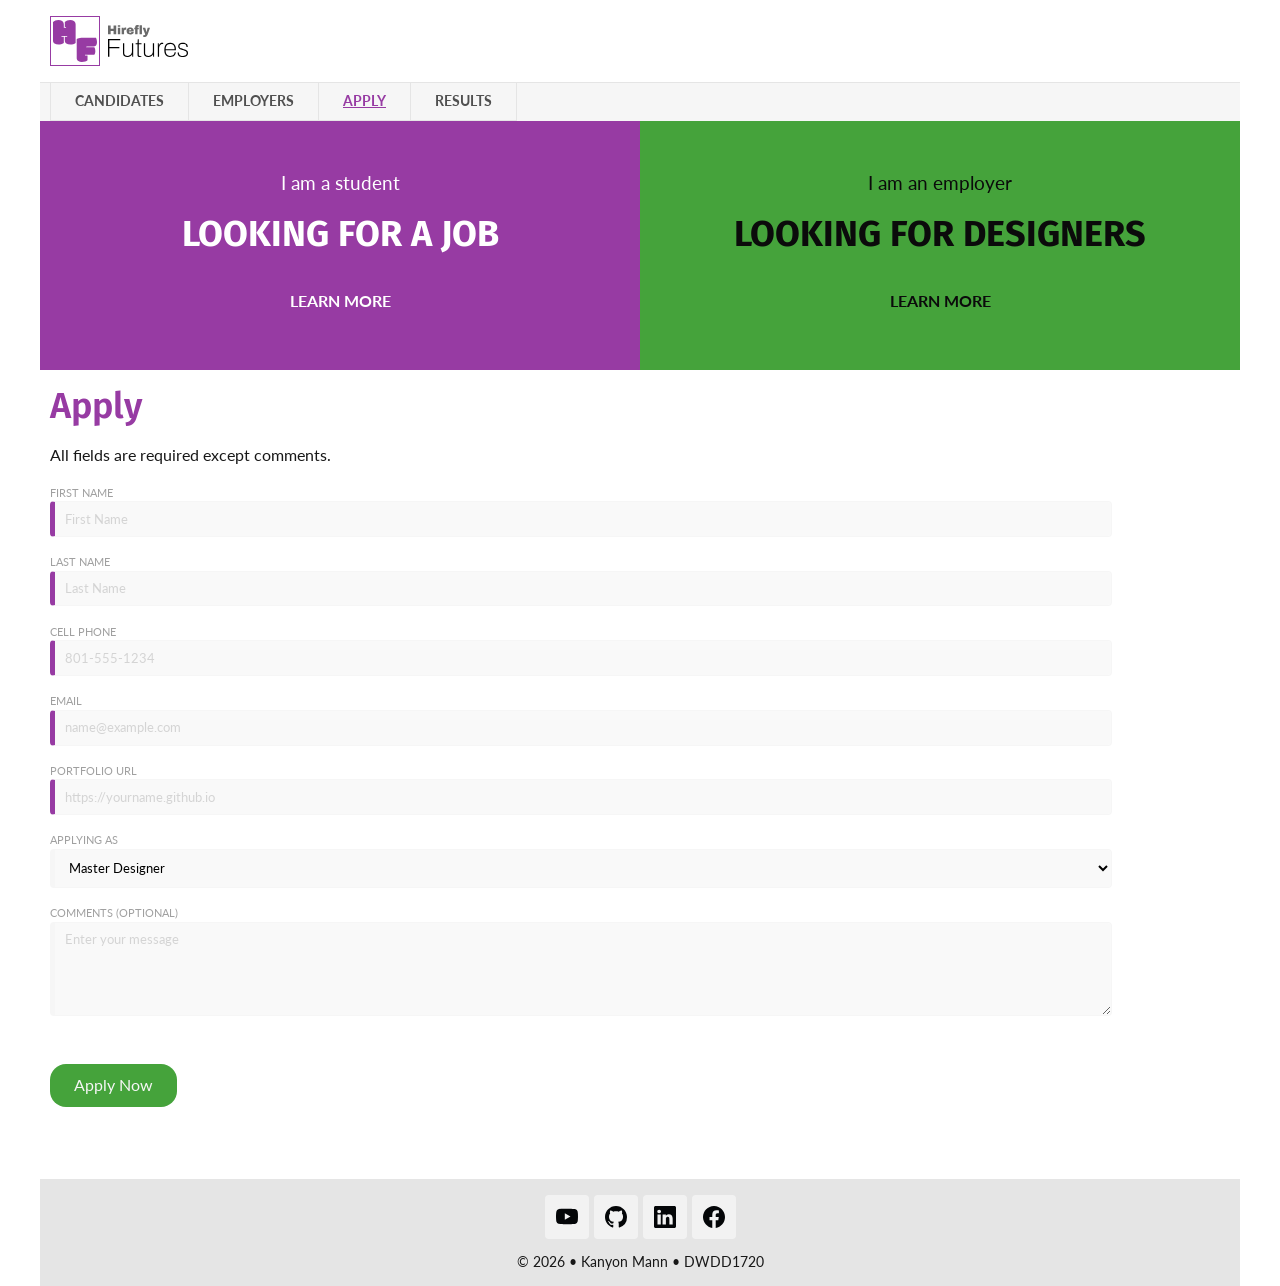
<file: index.html>
<!DOCTYPE html>
<html lang="en">

<head>
    <meta charset="UTF-8">
    <meta name="viewport" content="width=device-width, initial-scale=1.0">
    <title>Apply | Hirefly Futures</title>

    <!-- STYLESHEETS -->
    <link rel="stylesheet" href="styles/normalize.css">
    <link rel="stylesheet" href="styles/small.css">
    <link rel="stylesheet" href="styles/larger.css">

    <!-- GOOGLE FONTS -->
    <link rel="preconnect" href="https://fonts.googleapis.com">
    <link rel="preconnect" href="https://fonts.gstatic.com" crossorigin>
    <link
        href="https://fonts.googleapis.com/css2?family=Fira+Sans:ital,wght@0,100;0,200;0,300;0,400;0,500;0,600;0,700;0,800;0,900;1,100;1,200;1,300;1,400;1,500;1,600;1,700;1,800;1,900&amp;family=Lato:ital,wght@0,100;0,300;0,400;0,700;0,900;1,100;1,300;1,400;1,700;1,900&amp;display=swap"
        rel="stylesheet">

    <!-- FAVICON LINKS -->
    <link rel="icon" type="image/png" href="images/favicon-96x96.png" sizes="96x96">
    <link rel="icon" type="image/svg+xml" href="images/favicon.svg">
    <link rel="shortcut icon" href="images/favicon.ico">
    <link rel="apple-touch-icon" sizes="180x180" href="images/apple-touch-icon.png">
    <meta name="apple-mobile-web-app-title" content="Hirefly Futures">
    <link rel="manifest" href="site.webmanifest">

    <!-- OPEN GRAPH TAGS -->
    <meta property="og:title" content="Apply | Hirefly Futures">
    <meta property="og:description"
        content="Take the next step in your design career. Apply with Hirefly Futures as a designer, student, or employer.">
    <meta property="og:image" content="https://kmann7.github.io/1720-hireme/images/opengraph-apply.png">
    <meta property="og:url" content="https://kmann7.github.io/1720-hireme/">
    <meta property="og:logo" content="https://kmann7.github.io/1720-hireme/images/logo.svg">
    <meta property="og:type" content="website">
    <meta name="twitter:card" content="summary_large_image">

    <!-- SCRIPTS -->
    <script src="scripts/navigation.js" defer></script>
    <script src="scripts/year.js" defer></script>
</head>

<body>
    <header>
        <img src="images/logo.svg" alt="Hirefly Futures" width="138" height="50">
        <button id="hamburger" class="hamburger" aria-label="Navigation links"></button>
    </header>

    <nav id="navbar">
        <ul>
            <li><a href="#candidates">Candidates</a></li>
            <li><a href="#employers">Employers</a></li>
            <li class="active"><a href="index.html#apply" aria-current="page">Apply</a></li>
            <li><a href="results.html">Results</a></li>
        </ul>
    </nav>

    <main>
        <div class="sbs">
            <section id="candidates">
                <p>I am a student</p>
                <h2>Looking for a job</h2>
                <a href="#apply">Learn More</a>
            </section>
            <section id="employers">
                <p>I am an employer</p>
                <h2>Looking for designers</h2>
                <a href="#apply">Learn More</a>
            </section>
        </div>

        <h1 id="apply">Apply</h1>
        <p>All fields are required except comments.</p>

        <!-- APPLICATION FORM -->
        <form action="results.html" method="get">
            <label>First Name
                <input type="text" name="first" required autocomplete="given-name" placeholder="First Name">
            </label>
            <label>Last Name
                <input type="text" name="last" required autocomplete="family-name" placeholder="Last Name">
            </label>
            <label>Cell Phone
                <input type="tel" name="phone" required autocomplete="tel" placeholder="801-555-1234">
            </label>
            <label>Email
                <input type="email" name="email" required autocomplete="email" placeholder="name@example.com">
            </label>
            <label>Portfolio URL
                <input type="url" name="url" required autocomplete="url" placeholder="https://yourname.github.io">
            </label>
            <label>Applying As
                <select name="who" required>
                    <option value="Master">Master Designer</option>
                    <option value="Apprentice">Apprentice Designer</option>
                    <option value="Student">Student Designer</option>
                    <option value="Employer">Employer</option>
                </select>
            </label>
            <label>Comments (optional)
                <textarea name="comments" rows="5" placeholder="Enter your message"></textarea>
            </label>
            <input type="submit" value="Apply Now">
        </form>
    </main>

    <footer>
        <div class="social">
            <a href="https://www.youtube.com/@KanMann007" target="_blank"><img src="images/icon-youtube.svg"
                    alt="YouTube" width="16" height="16"></a>
            <a href="https://github.com/kmann7" target="_blank"><img src="images/icon-github.svg" alt="GitHub"
                    width="16" height="16"></a>
            <a href="https://www.linkedin.com/in/kanyon-mann/" target="_blank"><img src="images/icon-linkedin.svg"
                    alt="LinkedIn" width="16" height="16"></a>
            <a href="https://www.facebook.com/kanyon.mann.58" target="_blank"><img src="images/icon-facebook.svg"
                    alt="Facebook" width="16" height="16"></a>
        </div>
        <p>&copy; <span id="currentyear"></span> &bull; Kanyon Mann &bull; DWDD1720</p>
    </footer>
</body>

</html>
</file>
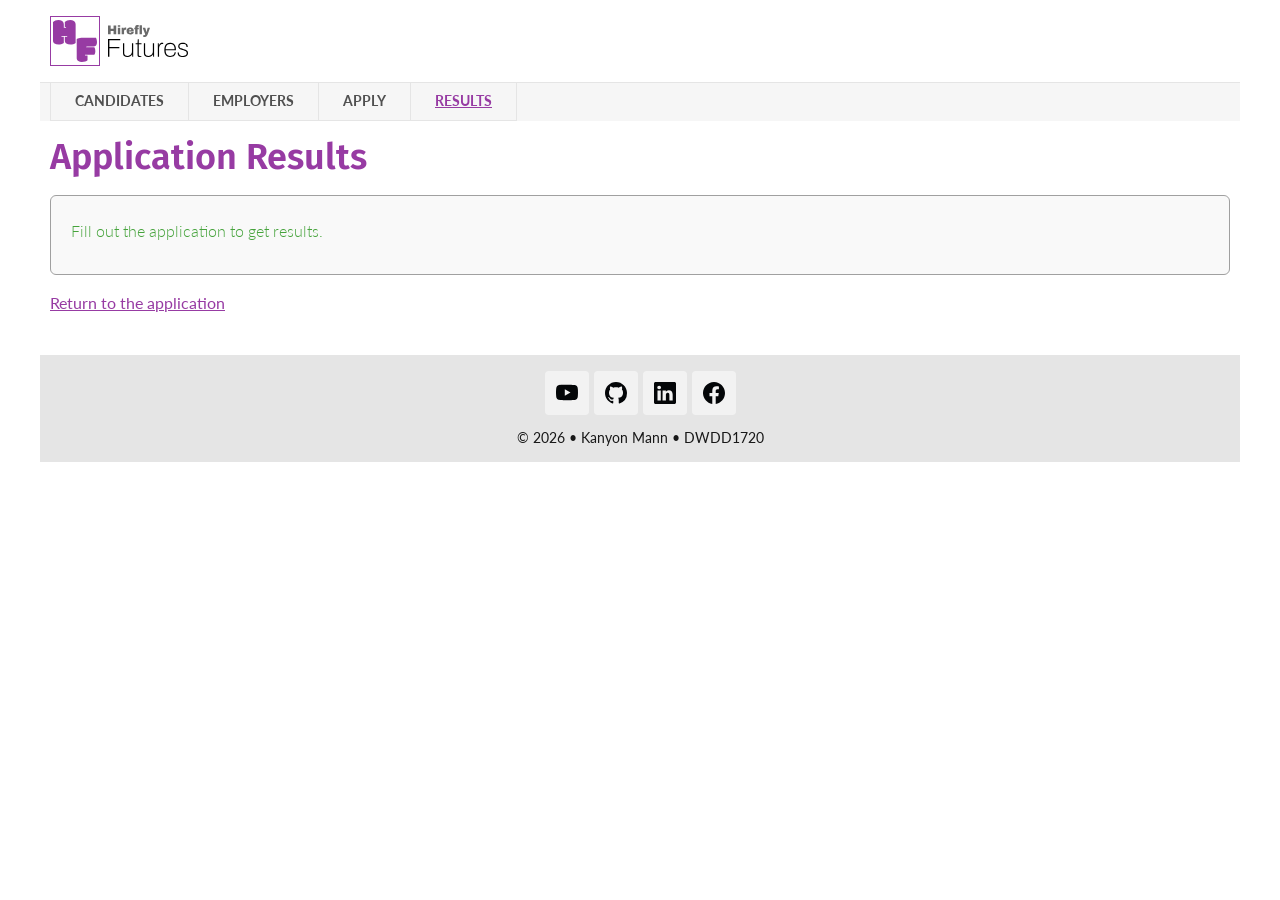
<file: results.html>
<!DOCTYPE html>
<html lang="en">

<head>
    <meta charset="UTF-8">
    <meta name="viewport" content="width=device-width, initial-scale=1.0">
    <title>Application Results | Hirefly Futures</title>

    <!-- STYLESHEETS -->
    <link rel="stylesheet" href="styles/normalize.css">
    <link rel="stylesheet" href="styles/small.css">
    <link rel="stylesheet" href="styles/larger.css">

    <!-- GOOGLE FONTS -->
    <link rel="preconnect" href="https://fonts.googleapis.com">
    <link rel="preconnect" href="https://fonts.gstatic.com" crossorigin>
    <link href="https://fonts.googleapis.com/css2?family=Fira+Sans:ital,wght@0,100;0,200;0,300;0,400;0,500;0,600;0,700;0,800;0,900;1,100;1,200;1,300;1,400;1,500;1,600;1,700;1,800;1,900&amp;family=Lato:ital,wght@0,100;0,300;0,400;0,700;0,900;1,100;1,300;1,400;1,700;1,900&amp;display=swap" rel="stylesheet">

    <!-- FAVICON LINKS -->
    <link rel="icon" type="image/png" href="images/favicon-96x96.png" sizes="96x96">
    <link rel="icon" type="image/svg+xml" href="images/favicon.svg">
    <link rel="shortcut icon" href="images/favicon.ico">
    <link rel="apple-touch-icon" sizes="180x180" href="images/apple-touch-icon.png">
    <meta name="apple-mobile-web-app-title" content="Hirefly Futures">
    <link rel="manifest" href="site.webmanifest">

    <!-- OPEN GRAPH TAGS -->
    <meta property="og:title" content="Application Results | Hirefly Futures">
    <meta property="og:description" content="Review your Hirefly Futures application details.">
    <meta property="og:image" content="https://kmann7.github.io/1720-hireme/images/opengraph-results.png">
    <meta property="og:url" content="https://kmann7.github.io/1720-hireme/results.html">
    <meta property="og:logo" content="https://kmann7.github.io/1720-hireme/images/logo.svg">
    <meta property="og:type" content="website">
    <meta name="twitter:card" content="summary_large_image">

    <!-- SCRIPTS -->
    <script src="scripts/navigation.js" defer></script>
    <script src="scripts/year.js" defer></script>
    <script src="scripts/form.js" defer></script>
</head>

<body>
    <header>
        <img src="images/logo.svg" alt="Hirefly Futures" width="138" height="50">
        <button id="hamburger" class="hamburger" aria-label="Navigation links"></button>
    </header>

    <nav id="navbar">
        <ul>
            <li><a href="index.html#candidates">Candidates</a></li>
            <li><a href="index.html#employers">Employers</a></li>
            <li><a href="index.html#apply">Apply</a></li>
            <li class="active"><a href="results.html" aria-current="page">Results</a></li>
        </ul>
    </nav>

    <main>
        <h1>Application Results</h1>

        <div id="results" class="results"></div>

        <p><a href="index.html#apply">Return to the application</a></p>
    </main>

    <footer>
        <div class="social">
            <a href="https://www.youtube.com/@KanMann007" target="_blank"><img src="images/icon-youtube.svg"
                    alt="YouTube" width="16" height="16"></a>
            <a href="https://github.com/kmann7" target="_blank"><img src="images/icon-github.svg"
                    alt="GitHub" width="16" height="16"></a>
            <a href="https://www.linkedin.com/in/kanyon-mann/" target="_blank"><img src="images/icon-linkedin.svg"
                    alt="LinkedIn" width="16" height="16"></a>
            <a href="https://www.facebook.com/kanyon.mann.58" target="_blank"><img src="images/icon-facebook.svg"
                    alt="Facebook" width="16" height="16"></a>
        </div>
        <p>&copy; <span id="currentyear"></span> &bull; Kanyon Mann &bull; DWDD1720</p>
    </footer>
</body>

</html>
</file>
<file: styles/small.css>
/************************** COLOR SCHEME **************************/
:root {
    --color-primary: #973BA3;
    --color-secondary: #45A33B;

    /* Series of gray colors */
    --color-mygrey-05: lab(98% 0 0);
    --color-mygrey-10: lab(97% 0 0);
    --color-mygrey-20: lab(91% 0 0);
    --color-mygrey-30: lab(85% 0 0);
    --color-mygrey-40: lab(66% 0 0);
    --color-mygrey-50: lab(48% 0 0);
    --color-mygrey-60: lab(34% 0 0);
    --color-mygrey-70: lab(27% 0 0);
    --color-mygrey-80: lab(15% 0 0);
    --color-mygrey-90: lab(8% 0 0);
    --color-mygrey-95: lab(3% 0 0);
}

/************************** BORDER BOX **************************/
* {
    box-sizing: border-box;
    scroll-behavior: smooth;
}

/************************** BODY TAGS **************************/
body {
    font-family: "Lato", sans-serif;
    color: var(--color-mygrey-90);
    background-color: #FFFFFF;
}

/************************** HEADER **************************/
header {
    padding: 16px 10px;
    display: grid;
    grid-template-columns: auto 44px;
    align-items: center;
    column-gap: 8px;
    border-bottom: 1px solid var(--color-mygrey-20);
}

header img {
    display: block;
    width: 138px;
    height: 50px;
}

/************************** NAVIGATION **************************/
nav {
    background-color: var(--color-mygrey-10);
    display: none;
}

nav ul {
    margin: 0;
    padding: 0;
    list-style-type: none;
}

nav a {
    display: block;
    font-size: .9rem;
    font-weight: 700;
    color: var(--color-mygrey-60);
    text-decoration: none;
    text-transform: uppercase;
    padding: .8rem 10px;
    border-bottom: 1px solid var(--color-mygrey-20);
}

nav a:hover {
    background-color: var(--color-mygrey-20);
}

nav li.active a {
    color: var(--color-primary);
    text-decoration: underline;
}

nav.show {
    display: block;
}

/************************** HAMBURGER **************************/
.hamburger {
    background: none;
    border: none;
    color: var(--color-mygrey-90);
    cursor: pointer;
    font-size: 2rem;
    width: 44px;
    height: 44px;
}

.hamburger::before {
    content: "\2630";
}

.hamburger.show::before {
    content: "\00D7";
}

/************************** MAIN STUFF **************************/
main {
    padding-bottom: 1.5rem;
}

h1,
h2 {
    font-family: "Fira Sans", sans-serif;
}

h1 {
    font-size: 1.85rem;
    color: var(--color-primary);
    font-weight: 600;
    margin: 1rem 10px;
}

main p {
    line-height: 1.5;
    margin: .5rem 10px 1rem;
}

main a {
    color: var(--color-primary);
}

/************************** SIDE BY SIDE PANELS **************************/
.sbs section {
    padding: 2rem 10px;
    text-align: center;
    background-color: var(--color-primary);
    color: #FFFFFF;
}

.sbs section:last-child {
    background-color: var(--color-secondary);
    color: var(--color-mygrey-95);
}

.sbs p {
    font-size: 1.2rem;
    margin: 0 0 1rem;
}

.sbs h2 {
    font-size: 1.8rem;
    font-weight: 700;
    text-transform: uppercase;
    margin: 0 0 1.5rem;
}

.sbs a {
    display: inline-block;
    padding: .75rem 1rem;
    color: #FFFFFF;
    font-weight: 700;
    text-transform: uppercase;
    text-decoration: none;
}

.sbs section:last-child a {
    color: var(--color-mygrey-95);
}

.sbs a:hover {
    text-decoration: underline;
}

/************************** FORM LAYOUT **************************/
form {
    margin: 1rem 10px;

    label {
        display: block;
        font-size: .7rem;
        padding-top: .2rem;
        color: var(--color-mygrey-40);
        text-transform: uppercase;
    }

    input[type="text"],
    input[type="tel"],
    input[type="url"],
    input[type="email"],
    textarea,
    select {
        display: block;
        margin: .1rem 0 1rem 0;
        padding: .6rem 10px;
        border: 1px solid var(--color-mygrey-10);
        border-radius: 4px;
        border-left-width: 5px;
        border-left-color: var(--color-mygrey-10);
        font-size: .8rem;
        background-color: var(--color-mygrey-05);
        width: 90%;

        &::placeholder {
            color: var(--color-mygrey-30);
        }
    }

    input:required {
        border-left-color: var(--color-primary);
    }

    input:focus,
    select:focus,
    textarea:focus {
        border-left-color: var(--color-secondary);
        outline: 2px solid var(--color-primary);
    }

    input:required:valid {
        border-left-color: var(--color-secondary);
    }
}

input[type="submit"] {
    border: none;
    text-align: center;
    background-color: var(--color-secondary);
    color: var(--color-mygrey-10);
    border-radius: 1rem;
    padding: .75rem 1.5rem;
    margin: 2rem 0;
    font-size: 1rem;
    -webkit-appearance: none;
    appearance: none;

    &:hover {
        box-shadow: 0 0 10px var(--color-mygrey-90);
    }
}

/************************** FORM RESULTS **************************/
.results {
    background-color: var(--color-mygrey-05);
    margin: 0 10px 1rem 10px;
    padding: 10px;
    border: 1px solid var(--color-mygrey-40);
    border-radius: 6px;

    p {
        padding: 5px 0;
        font-weight: 300;
        color: var(--color-secondary);
    }

    span {
        font-weight: 400;
        color: var(--color-mygrey-50);
    }
}

/************************** SOCIAL STUFF **************************/
.social {
    display: flex;
    justify-content: center;
    column-gap: 5px;
    margin-bottom: 1rem;
}

.social img {
    display: block;
    width: 22px;
    height: 22px;
}

.social a {
    width: 44px;
    height: 44px;
    display: flex;
    justify-content: center;
    align-items: center;
    border-radius: 4px;
    background-color: rgba(255, 255, 255, .5);
}

.social a:hover {
    background-color: rgba(255, 255, 255, .9);
}

/************************** FOOTER **************************/
footer {
    background-color: var(--color-mygrey-20);
    padding: 1rem 10px;
    text-align: center;
    font-weight: 400;
    font-size: .85rem;
}

footer p {
    margin: 0;
}
</file>
<file: styles/larger.css>
@media only screen and (min-width: 40rem) {

    header,
    main,
    nav,
    footer {
        max-width: 1200px;
        margin: 0 auto;
    }

    /************************** NAVIGATION **************************/
    nav {
        display: block;
    }

    nav ul {
        display: flex;
        margin-left: 10px;
    }

    nav a {
        border-left: 1px solid var(--color-mygrey-20);
        padding: .65rem 24px;
    }

    nav li:last-child a {
        border-right: 1px solid var(--color-mygrey-20);
    }

    /************************** HAMBURGER **************************/
    .hamburger {
        display: none;
    }

    /************************** MAIN STUFF **************************/
    h1 {
        font-size: 2.25rem;
    }

    .sbs {
        display: grid;
        grid-template-columns: 1fr 1fr;
    }

    .sbs section {
        padding: 3rem 20px;
    }

    .sbs h2 {
        font-size: 2.25rem;
    }

}
</file>
